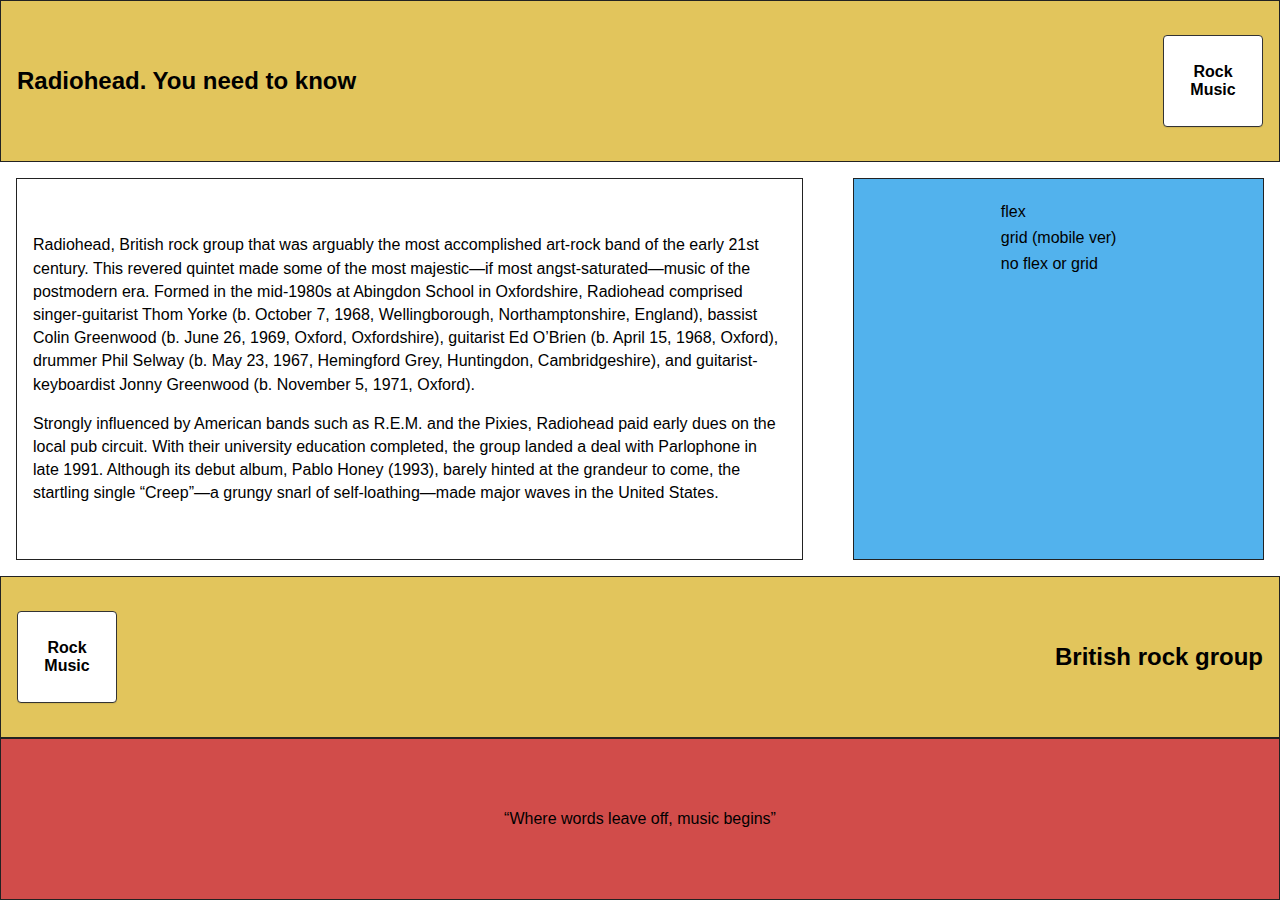
<file: index.html>
<!DOCTYPE html>
<html lang="uk">
<head>
<meta charset="utf-8" />
<meta name="viewport" content="width=device-width,initial-scale=1" />
<title>Music group - Radiohead</title>
<link rel="stylesheet" href="style-flex.css">
</head>
<body>
<div class="page">

  <header class="block block1">
    <h2>Radiohead. You need to know</h2>
    <div class="badge x"><h4>Rock Music</h4></div>
  </header>

  <main class="content">
    <section class="block block3">
      <p>Radiohead, British rock group that was arguably the most accomplished art-rock band of the early 21st century. This revered quintet made some of the most majestic—if most angst-saturated—music of the postmodern era. Formed in the mid-1980s at Abingdon School in Oxfordshire, Radiohead comprised singer-guitarist Thom Yorke (b. October 7, 1968, Wellingborough, Northamptonshire, England), bassist Colin Greenwood (b. June 26, 1969, Oxford, Oxfordshire), guitarist Ed O’Brien (b. April 15, 1968, Oxford), drummer Phil Selway (b. May 23, 1967, Hemingford Grey, Huntingdon, Cambridgeshire), and guitarist-keyboardist Jonny Greenwood (b. November 5, 1971, Oxford).</p>
      <p>Strongly influenced by American bands such as R.E.M. and the Pixies, Radiohead paid early dues on the local pub circuit. With their university education completed, the group landed a deal with Parlophone in late 1991. Although its debut album, Pablo Honey (1993), barely hinted at the grandeur to come, the startling single “Creep”—a grungy snarl of self-loathing—made major waves in the United States.</p>
    </section>

    <aside class="block block2">
      <nav>
        <ul class="menu">
          <li><a href="index.html">flex</a></li>
          <li><a href="grid.html">grid (mobile ver)</a></li>
          <li><a href="without.html">no flex or grid</a></li>
        </ul>
      </nav>
    </aside>
  </main>

  <footer class="footer">
    <div class="block block4">
      <div class="badge y"><h4>Rock Music</h4></div>
      <h2>British rock group</h2>
    </div>
    <div class="block block5">
      <p>“Where words leave off, music begins”</p>
    </div>
  </footer>

</div>
</body>
</html>
</file>
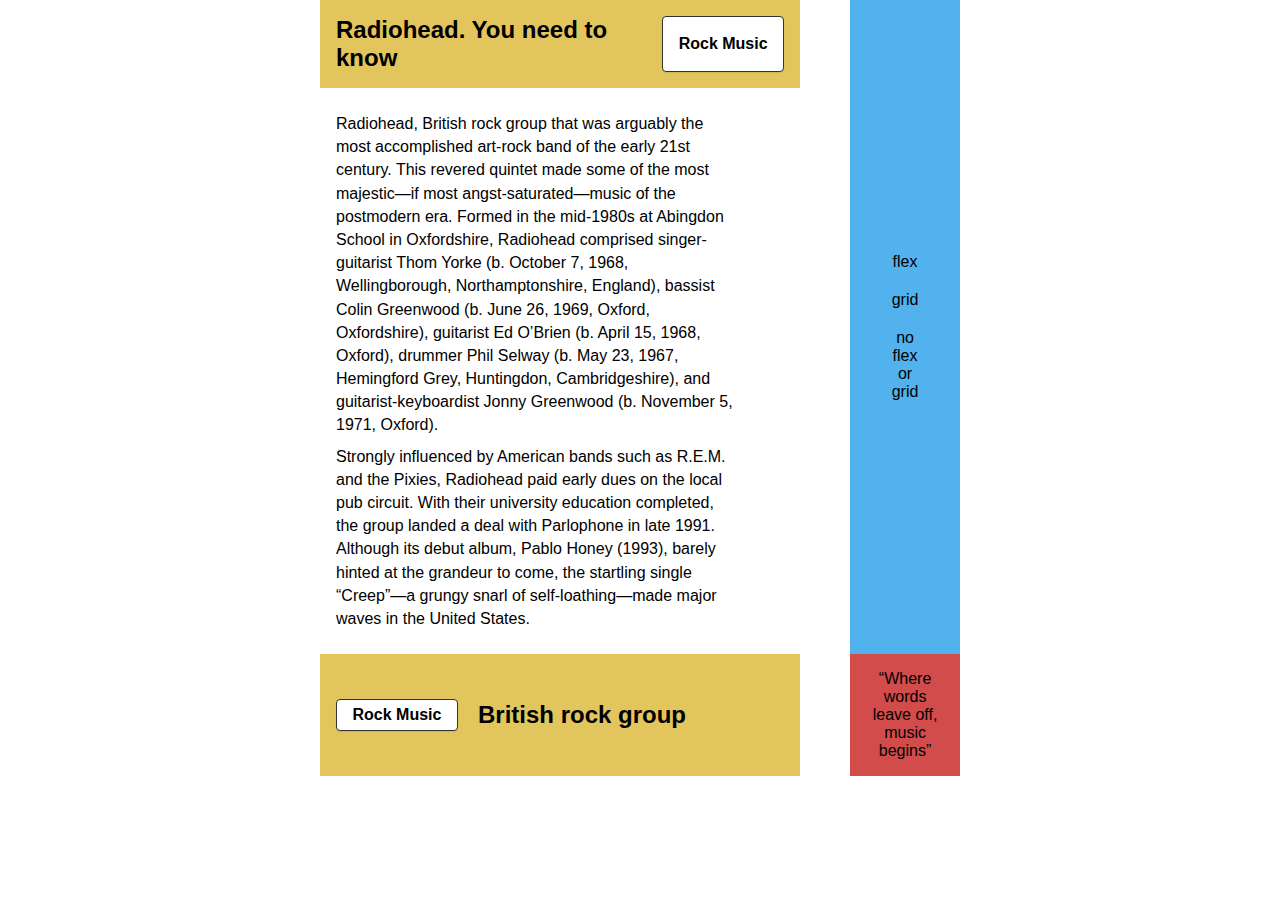
<file: email_ver.html>
<!DOCTYPE html>
<html lang="uk">
<head>
  <meta charset="utf-8">
  <title>Music group – Radiohead</title>
  
  <style type="text/css">
    body,table,td,p{margin:0;padding:0;}
    img{border:0;display:block;}
    .badge{
      background:#fff;border:1px solid #333;padding:6px 10px;
      border-radius:4px;font-weight:700;box-shadow:0 1px 1px rgba(0,0,0,.08);
      width:100px;text-align:center;
    }
    .yellow{background:#e2c55c;}
    .blue{background:#52b2ed;}
    .red{background:#d14c4a;}
    .white{background:#fff;}
    .gutter{width:50px;background:#fff;}
    @media (max-width:480px){
      .gutter{width:14px;}
      .badge{width:80px;font-size:13px;}
    }
  </style>
</head>
<body style="margin:0;font-family:Arial,sans-serif;background:#fff;">
<table width="100%" cellpadding="0" cellspacing="0" border="0">
  <tr>
    <td align="center">
      
      <table width="640" cellpadding="0" cellspacing="0" border="0" style="max-width:640px;">
       
        <tr>
          <td class="yellow" style="padding:16px;min-height:18vh;" align="left" valign="middle">
            <table cellpadding="0" cellspacing="0"><tr>
              <td><h2 style="margin:0;display:inline;">Radiohead. You need to know</h2></td>
              <td width="20"></td>
              <td class="badge"><h4 style="margin:0;">Rock Music</h4></td>
            </tr></table>
          </td>
          <td class="gutter"></td>
          <td class="blue" rowspan="2" style="padding:16px;vertical-align:center;">
            <nav>
              <ul style="list-style:none; padding:20px; margin:0; text-align: center; ">
                <li style="margin:20px 0;"><a href="#" style="color:#000000;text-decoration:none;">flex</a></li>
                <li style="margin:20px 0;"><a href="#" style="color:#000000;text-decoration:none;">grid</a></li>
                <li style="margin:20px 0;"><a href="#" style="color:#000000;text-decoration:none;">no flex or grid</a></li>
              </ul>
            </nav>
          </td>
        </tr>

        <tr>
          <td class="white" style="padding:16px;">
            <p style="max-width:90%;margin:8px 0;line-height:1.45;">
              Radiohead, British rock group that was arguably the most accomplished art-rock band of the early 21st century. This revered quintet made some of the most majestic—if most angst-saturated—music of the postmodern era. Formed in the mid-1980s at Abingdon School in Oxfordshire, Radiohead comprised singer-guitarist Thom Yorke (b. October 7, 1968, Wellingborough, Northamptonshire, England), bassist Colin Greenwood (b. June 26, 1969, Oxford, Oxfordshire), guitarist Ed O’Brien (b. April 15, 1968, Oxford), drummer Phil Selway (b. May 23, 1967, Hemingford Grey, Huntingdon, Cambridgeshire), and guitarist-keyboardist Jonny Greenwood (b. November 5, 1971, Oxford).
            </p>
            <p style="max-width:90%;margin:8px 0;line-height:1.45;">
              Strongly influenced by American bands such as R.E.M. and the Pixies, Radiohead paid early dues on the local pub circuit. With their university education completed, the group landed a deal with Parlophone in late 1991. Although its debut album, Pablo Honey (1993), barely hinted at the grandeur to come, the startling single “Creep”—a grungy snarl of self-loathing—made major waves in the United States.
            </p>
          </td>
          <td class="gutter"></td>
        </tr>

        <tr>
          <td class="yellow" style="padding:16px;min-height:18vh;" align="left" valign="middle">
            <table cellpadding="0" cellspacing="0"><tr>
              <td class="badge"><h4 style="margin:0;">Rock Music</h4></td>
              <td width="20"></td>
              <td><h2 style="margin:0;display:inline;">British rock group</h2></td>
            </tr></table>
          </td>
          <td class="gutter"></td>
          <td class="red" style="padding:16px;min-height:18vh;" align="center" valign="middle">
            <p style="margin:0;color:#000000;">“Where words leave off, music begins”</p>
          </td>
        </tr>
      </table>
    </td>
  </tr>
</table>
</body>
</html>
</file>
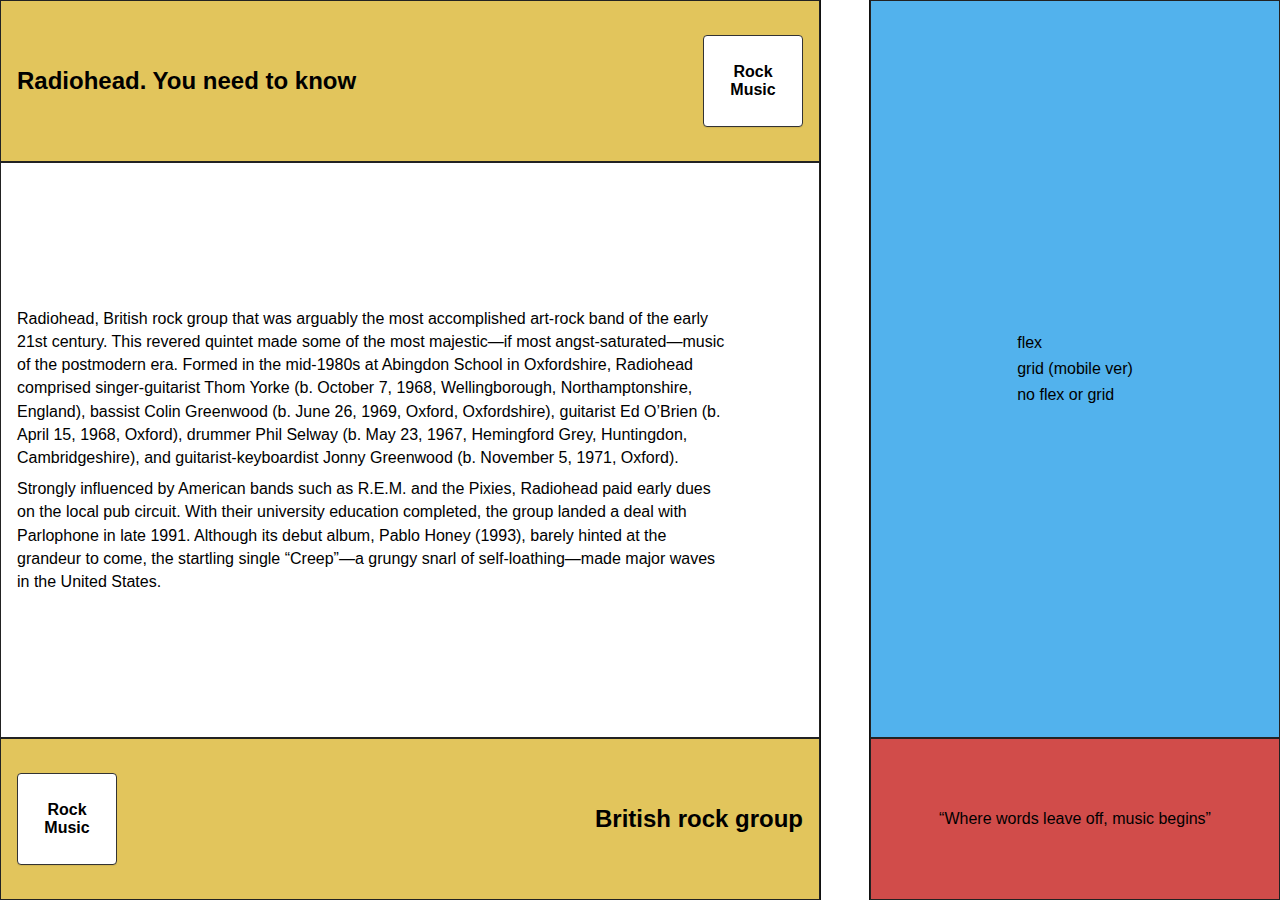
<file: grid.html>
<!DOCTYPE html>
<html lang="uk">
<head>
<meta charset="utf-8" />
<meta name="viewport" content="width=device-width,initial-scale=1" />
<title>Music group - Radiohead</title>
<link rel="stylesheet" href="style-grid.css">
</head>
<body>
<div class="page">
  <div class="block block1">
    <h2>Radiohead. You need to know</h2>
    <div class="badge x"><h4>Rock Music</h4></div>
  </div>

  <div class="block block3">
    <div>
      <p>Radiohead, British rock group that was arguably the most accomplished art-rock band of the early 21st century. This revered quintet made some of the most majestic—if most angst-saturated—music of the postmodern era. Formed in the mid-1980s at Abingdon School in Oxfordshire, Radiohead comprised singer-guitarist Thom Yorke (b. October 7, 1968, Wellingborough, Northamptonshire, England), bassist Colin Greenwood (b. June 26, 1969, Oxford, Oxfordshire), guitarist Ed O’Brien (b. April 15, 1968, Oxford), drummer Phil Selway (b. May 23, 1967, Hemingford Grey, Huntingdon, Cambridgeshire), and guitarist-keyboardist Jonny Greenwood (b. November 5, 1971, Oxford).</p>
      <p>Strongly influenced by American bands such as R.E.M. and the Pixies, Radiohead paid early dues on the local pub circuit. With their university education completed, the group landed a deal with Parlophone in late 1991. Although its debut album, Pablo Honey (1993), barely hinted at the grandeur to come, the startling single “Creep”—a grungy snarl of self-loathing—made major waves in the United States.</p>
    </div>
  </div>

  <div class="block block4">
    <div class="badge y"><h4>Rock Music</h4></div>
    <h2>British rock group</h2>
  </div>

  <div class="gutter" aria-hidden="true"></div>

  <div class="block block2">
    <nav>
      <ul class="menu">
        <li><a href="index.html">flex</a></li>
        <li><a href="grid.html">grid (mobile ver)</a></li>
        <li><a href="without.html">no flex or grid</a></li>
      </ul>
    </nav>
  </div>

  <div class="block block5">
    <p>“Where words leave off, music begins”</p>
  </div>
</div>
</body>
</html>
</file>
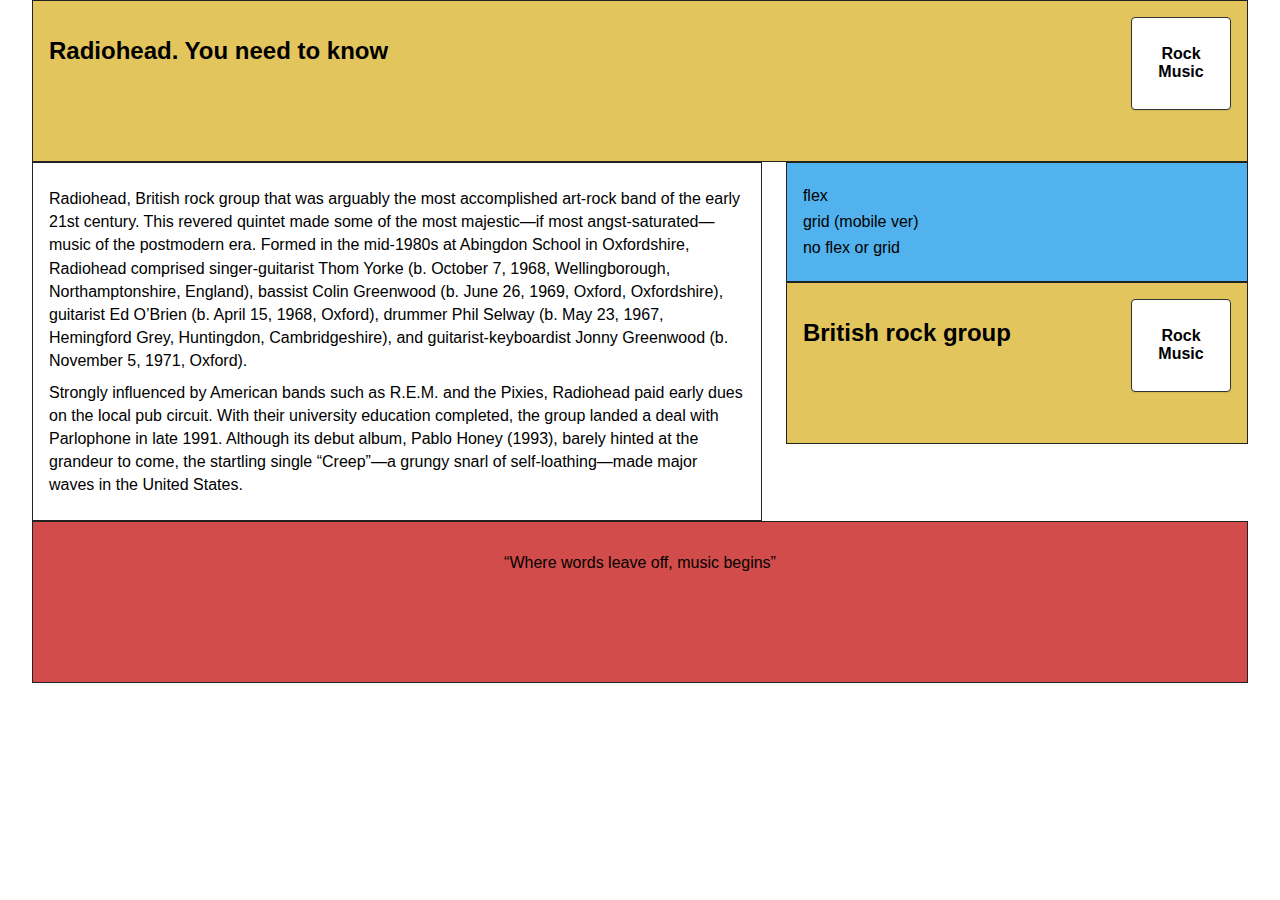
<file: without.html>
<!DOCTYPE html>
<html lang="uk">
<head>
<meta charset="utf-8" />
<meta name="viewport" content="width=device-width,initial-scale=1" />
<title>Music group - Radiohead</title>
<link rel="stylesheet" href="style-without.css">
</head>
<body>
<div class="container">

  <div class="block block1">
    <h2>Radiohead. You need to know</h2>
    <div class="badge x"><h4>Rock Music</h4></div>
  </div>

  <div class="block block3">
    <p>Radiohead, British rock group that was arguably the most accomplished art-rock band of the early 21st century. This revered quintet made some of the most majestic—if most angst-saturated—music of the postmodern era. Formed in the mid-1980s at Abingdon School in Oxfordshire, Radiohead comprised singer-guitarist Thom Yorke (b. October 7, 1968, Wellingborough, Northamptonshire, England), bassist Colin Greenwood (b. June 26, 1969, Oxford, Oxfordshire), guitarist Ed O’Brien (b. April 15, 1968, Oxford), drummer Phil Selway (b. May 23, 1967, Hemingford Grey, Huntingdon, Cambridgeshire), and guitarist-keyboardist Jonny Greenwood (b. November 5, 1971, Oxford).</p>
      <p>Strongly influenced by American bands such as R.E.M. and the Pixies, Radiohead paid early dues on the local pub circuit. With their university education completed, the group landed a deal with Parlophone in late 1991. Although its debut album, Pablo Honey (1993), barely hinted at the grandeur to come, the startling single “Creep”—a grungy snarl of self-loathing—made major waves in the United States.</p>
  </div>

  <div class="block block2">
    <nav>
      <ul class="menu">
        <li><a href="index.html">flex</a></li>
        <li><a href="grid.html">grid (mobile ver)</a></li>
        <li><a href="without.html">no flex or grid</a></li>
      </ul>
    </nav>
  </div>

  <div class="block block4">
    <div class="badge y"><h4>Rock Music</h4></div>
    <h2>British rock group</h2>
  </div>

  <div class="block block5">
    <p>“Where words leave off, music begins”</p>
  </div>

</div>
</body>
</html>
</file>
<file: style-flex.css>
*{box-sizing:border-box;}
html,body{margin:0;font-family:Arial, sans-serif;}

.page{
  display:flex;
  flex-direction:column;
  min-height:100vh;
}

.block{
  border:1px solid #222;
  padding:16px;
  background-clip:padding-box;
  display:flex;
  align-items:center;
  justify-content:center;
}

.block1, .block4{
  background:#e2c55c;
  justify-content: space-between;
  min-height: 18vh;
}

.content{
  display:flex;
  flex:1;
  gap:50px;
  padding:16px;
}

.block3{
  flex:2;
  background:#fff;
  flex-direction:column;
}

.block2{
  flex:1;
  background:#52b2ed;
  display:flex;
  flex-direction:column;
  justify-content:flex-start;
}

.block5{
  background:#d14c4a;
  min-height: 18vh;
  justify-content:center;
}

.badge{
  background:#fff;
  border:1px solid #333;
  padding:6px 10px;
  border-radius:4px;
  font-weight:700;
  box-shadow:0 1px 1px rgba(0,0,0,0.08);
  width: 100px;
  text-align:center;
  display:flex;
  align-items:center;
  justify-content:center;
}

.menu{list-style:none;padding:0;margin:0;}
.menu li{margin:8px 0;}
.menu a{color:inherit;text-decoration:none;}

.block3 p{margin:8px 0; line-height:1.45;}

@media(max-width:700px){
  .content{
    flex-direction:column;
  }
}
</file>
<file: style-grid.css>
:root{
  --gutter: 50px;     
  --left-fr: 2fr;
  --right-fr: 1fr;
}
*{box-sizing:border-box;}
html,body{margin:0;font-family:Arial, sans-serif;}

.page{
  display:grid;
  grid-template-columns: var(--left-fr) var(--gutter) var(--right-fr);
  grid-template-rows: auto 1fr auto;
  min-height:100vh;
}

.block{
  border:1px solid #222;
  display:flex;
  align-items:center;
  justify-content:center;
  position:relative;
  padding:16px;
  background-clip:padding-box;
}

.block1{grid-column:1; grid-row:1; background:#e2c55c; min-height: 18vh; justify-content: space-between;}
.block3{grid-column:1; grid-row:2; background:#ffffff;}
.block4{grid-column:1; grid-row:3; background:#e2c55c; min-height: 18vh; justify-content: space-between;}
.block1, .block4 { align-items: center; }

.gutter{
  grid-column:2;
  grid-row:1/4;
  background:#ffffff;
  border-left:1px solid #111;
  border-right:1px solid #111;
}

.block2{grid-column:3; grid-row:1/3; background:#52b2ed;}
.block5{grid-column:3; grid-row:3; background:#d14c4a;min-height: 18vh;}

.badge{
  background:#fff;
  border:1px solid #333;
  padding:6px 10px;
  border-radius:4px;
  font-weight:700;
  box-shadow:0 1px 1px rgba(0,0,0,0.08);
  width: 100px;
  text-align: center;
  display: flex;
  align-items: center;
  justify-content: center;
}

.block3 p{max-width:90%; margin:8px 0; line-height:1.45;}

.menu{list-style:none;padding:16px;margin:0;}
.menu li{margin:8px 0;}
.menu a{color:inherit; text-decoration:none;}

@media (max-width:700px) {
  .page {
    grid-template-columns: 1fr;
    grid-template-rows: auto auto auto auto auto;
  }

  /* Remove central gutter */
  .gutter {
    display: none;
  }

  /* Blocks take full width */
  .block1, .block2, .block3, .block4, .block5 {
    grid-column: 1;
    min-height: auto;
    border-width: 0 0 1px 0;
  }

  .block1 {
    flex-direction: column;
    text-align: center;
    gap: 8px;
  }

  .block3 {
    padding: 12px;
  }

  .block3 p {
    max-width: 100%;
    font-size: 15px;
  }

  .block4 {
    flex-direction: column;
    text-align: center;
    gap: 8px;
  }

  /* Menu becomes top horizontal */
  .block2 {
    order: 2;
    background: #52b2ed;
  }

  .menu {
    display: flex;
    justify-content: center;
    gap: 12px;
    padding: 10px;
  }

  .menu li {
    margin: 0;
  }

  /* Keep footer quote centered */
  .block5 {
    text-align: center;
    padding: 14px;
  }

  /* Badges above headings */
  .badge {
    width: auto;
    padding: 5px 12px;
    margin-bottom: 6px;
  }
}
</file>
<file: style-without.css>
*{box-sizing:border-box;}
html,body{margin:0;font-family:Arial, sans-serif;}

.container{
  width: 95%;
  margin:0 auto;
}

.block{
  border:1px solid #222;
  padding:16px;
  background-clip:padding-box;
  position:relative;
  overflow:hidden;
}

.block1, .block4{
  background:#e2c55c;
  min-height:18vh;
}

.block1 .badge, .block4 .badge{
  position:absolute;
  top:16px;
  right:16px;
  width:100px;
  text-align:center;
  display:inline-block;
  padding:6px 10px;
  border-radius:4px;
  border:1px solid #333;
  box-shadow:0 1px 1px rgba(0,0,0,0.08);
  background:#fff;
  font-weight:700;
}

.block3{
  width:60%;
  float:left;
  background:#fff;
  margin-right:2%;
}

.block2{
  width:38%;
  float:left;
  background:#52b2ed;
}

.block5{
  clear:both;
  background:#d14c4a;
  min-height:18vh;
  text-align:center;
}

.block3 p{margin:8px 0; line-height:1.45;}

.menu{list-style:none;padding:0;margin:0;}
.menu li{margin:8px 0;}
.menu a{color:inherit;text-decoration:none;}

@media(max-width:700px){
  .block3, .block2{
    width:100%;
    float:none;
    margin:0 0 16px 0;
  }
}
</file>
